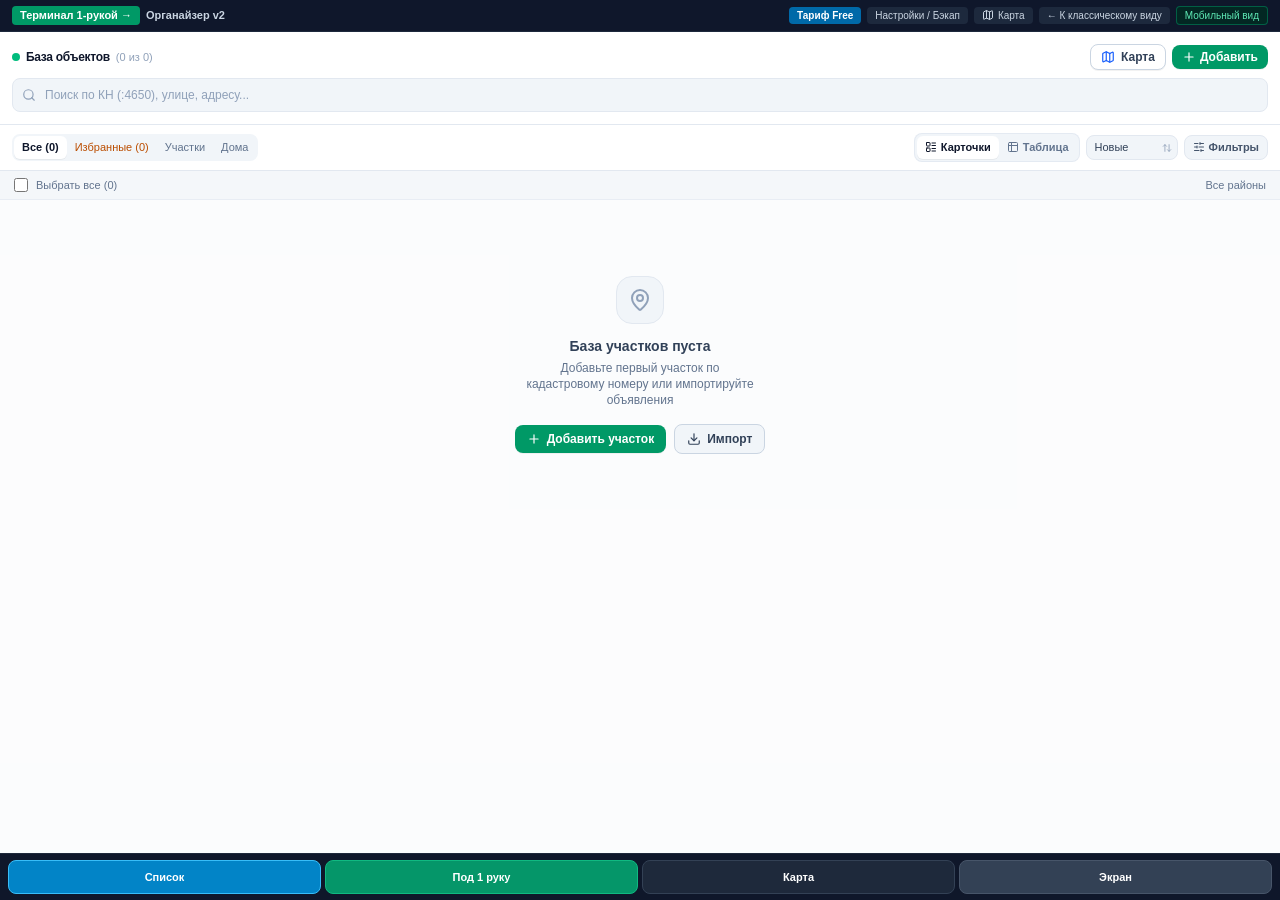
<file: index.html>
<!DOCTYPE html>
<html lang="ru" style="height: 100%; margin: 0; padding: 0;">
  <head>
    <meta charset="UTF-8" />
    <meta name="viewport" content="width=device-width, initial-scale=1.0, maximum-scale=1.0, user-scalable=no, viewport-fit=cover" />
    <meta name="theme-color" content="#0f172a" />
    <meta name="mobile-web-app-capable" content="yes" />
    <meta name="apple-mobile-web-app-capable" content="yes" />
    <meta name="apple-mobile-web-app-status-bar-style" content="black-translucent" />
    <meta name="apple-mobile-web-app-title" content="GeoData" />
    <link rel="manifest" href="./manifest.webmanifest" />
    <link rel="apple-touch-icon" href="./icons/icon128.png" />
    <meta http-equiv="Cache-Control" content="no-cache, no-store, must-revalidate" />
    <meta http-equiv="Pragma" content="no-cache" />
    <meta http-equiv="Expires" content="0" />
    <title>GeoData Fabric — Органайзер участков</title>
    <script type="module" crossorigin src="./assets/app-DZx7TTF4.js"></script>
    <link rel="stylesheet" crossorigin href="./assets/ParcelsList-Bit26ZSJ.css">
  </head>
  <body style="height: 100%; margin: 0; padding: 0; background-color: #f8fafc; color: #0f172a; font-family: -apple-system, BlinkMacSystemFont, 'Segoe UI', Roboto, sans-serif; overflow: hidden;">
    <div id="root" style="height: 100%; display: flex; flex-direction: column;"></div>
  </body>
</html>
</file>
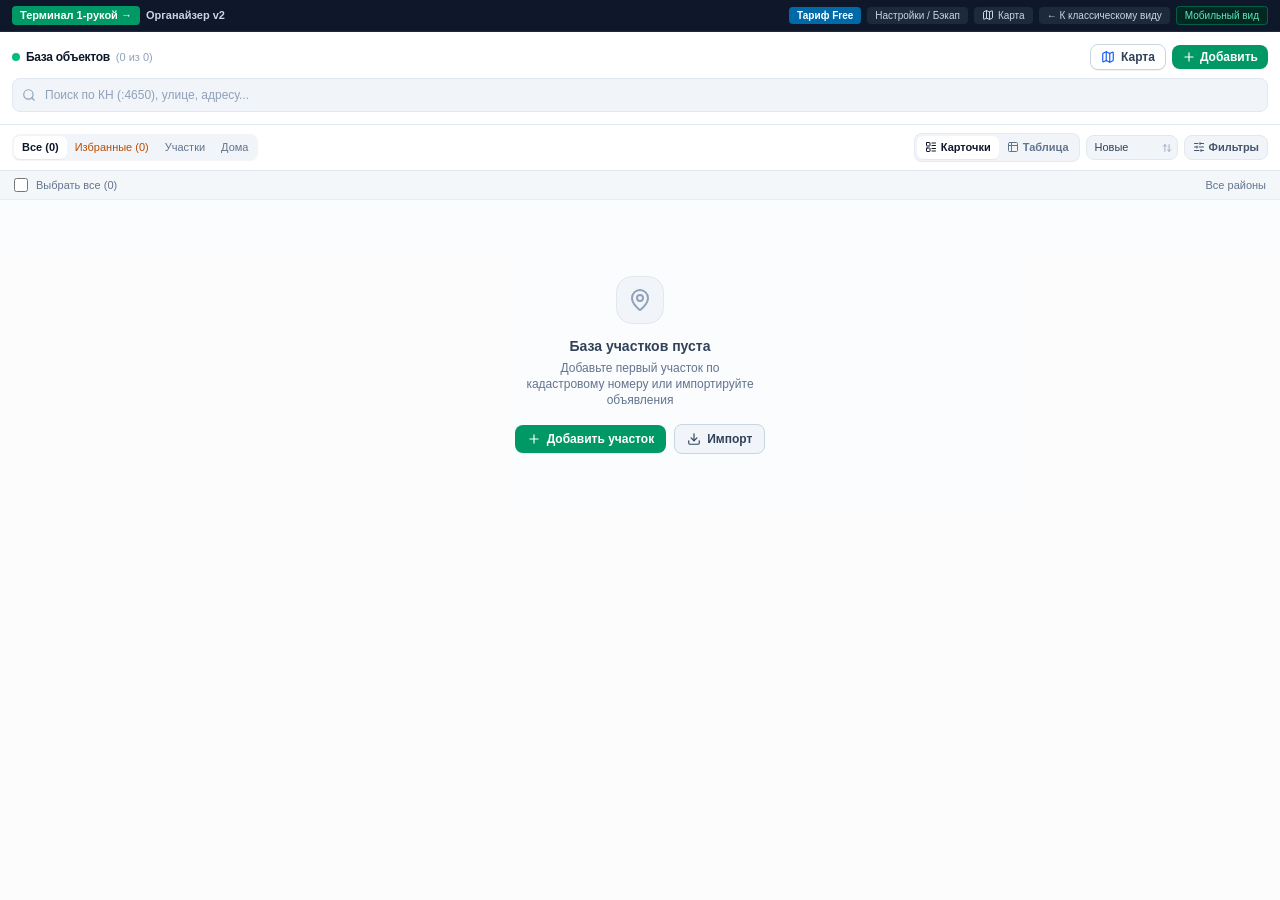
<file: sidepanel.html>
<!DOCTYPE html>
<html lang="ru" style="height: 100%; margin: 0; padding: 0;">
  <head>
    <meta charset="UTF-8" />
    <meta name="viewport" content="width=device-width, initial-scale=1.0" />
    <title>GeoData Fabric — Панель</title>
    <script type="module" crossorigin src="./assets/sidepanel-Bj6RajZW.js"></script>
    <link rel="stylesheet" crossorigin href="./assets/ParcelsList-Bit26ZSJ.css">
  </head>
  <body style="height: 100%; margin: 0; padding: 0; background-color: #f8fafc; color: #0f172a; font-family: -apple-system, BlinkMacSystemFont, 'Segoe UI', Roboto, sans-serif; overflow: hidden;">
    <div id="root" style="height: 100%; display: flex; flex-direction: column;"></div>
  </body>
</html>
</file>
